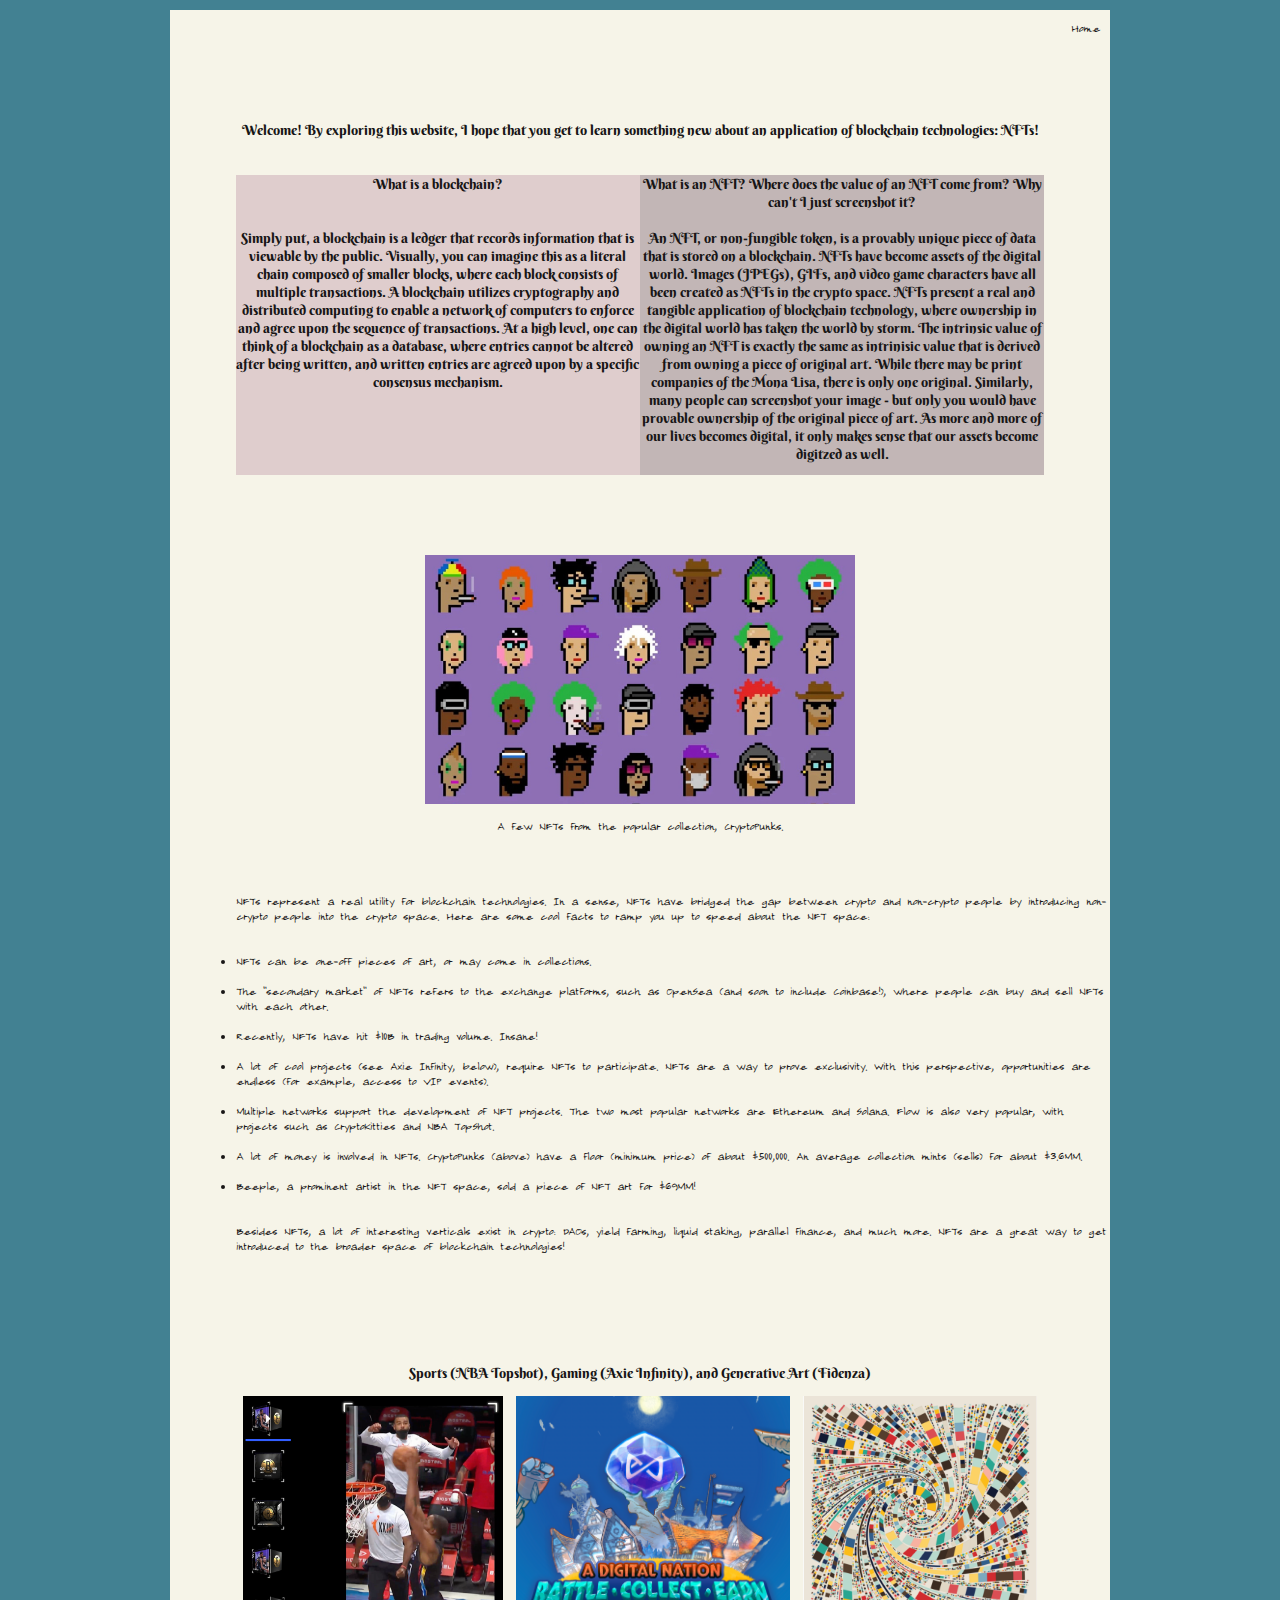
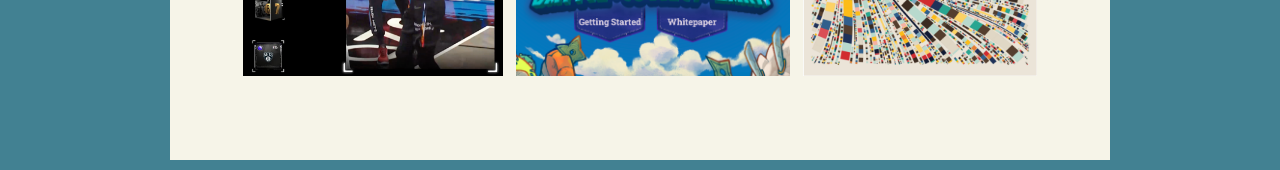
<file: index.html>
<!DOCTYPE html>
<html>
	<head>
		<title>Home: Learning About NFTs</title>
    <link href="css/styles.css" types="text/css" rel="stylesheet"/>
		<style></style>
		
    <meta charset="UTF-8">
    <meta name="description" content="Introduction TO Non-Fungible Tokens">
    <meta name="keywords" content="Crypto, Cryptocurrencies, Blockchain, NFT, NFTs, Non-Fungible Tokens">
    <meta name="author" content="Patrick Liu">
	</head>
	<body>
		<div id="page">

    <div class="menu-holder">
      <nav id="header-main-menu">
        <ul class="main-menu ">
          <li>
            <a href="index.html">Home</a>
          </li>
        </ul>
      </nav>
    </div>

    <br/><br/><br/>
    <div class ="center-container">
      Welcome! By exploring this website, I hope that you get to learn something new about an application of blockchain technologies: NFTs!
      <br/><br/><br/>
      <div class="row-container">
        <div class="left-column">
          What is a blockchain? 
          <br/><br/><br/>
          Simply put, a blockchain is a ledger that records information that is viewable by the public. Visually, you can imagine this as a literal chain composed of smaller blocks, where each block consists of multiple transactions. A blockchain utilizes cryptography and distributed computing to enable a network of computers to enforce and agree upon the sequence of transactions. At a high level, one can think of a blockchain as a database, where entries cannot be altered after being written, and written entries are agreed upon by a specific consensus mechanism.
        </div>
        <div class="right-column">
          What is an NFT? Where does the value of an NFT come from? Why can't I just screenshot it?

          <br/><br/>
          An NFT, or non-fungible token, is a provably unique piece of data that is stored on a blockchain. 
          NFTs have become assets of the digital world. 
          Images (JPEGs), GIFs, and video game characters have all been created as NFTs in the crypto space. 
          NFTs present a real and tangible application of blockchain technology, where ownership in the digital world has taken the world by storm. 
          The intrinsic value of owning an NFT is exactly the same as intrinisic value that is derived from owning a piece of original art. 
          While there may be print companies of the Mona Lisa, there is only one original. 
          Similarly, many people can screenshot your image - but only you would have provable ownership of the original piece of art. 
          As more and more of our lives becomes digital, it only makes sense that our assets become digitzed as well.
        </div>
      </div>  
    </div>

    <figure>
      <img class="center-image" src="images/cryptopunks_home.png" alt="" title=""/>
      <p>
        <figcaption class="center-text">
          A few NFTs from the popular collection, CryptoPunks.
        </figcaption>
      </p>
    </figure>

    <br/><br/><br/>
    <div class="left-aligned">
      NFTs represent a real utility for blockchain technologies. In a sense, NFTs have bridged the gap between crypto and non-crypto people by introducing non-crypto people into the crypto space.
      Here are some cool facts to ramp you up to speed about the NFT space:
      <br/><br/>
      <ul, class="left-aligned">
        <li>NFTs can be one-off pieces of art, or may come in collections.</li>
        <br/>
        <li>The "secondary market" of NFTs refers to the exchange platforms, such as OpenSea (and soon to include Coinbase!), where people can buy and sell NFTs with each other.</li>
        <br/>
        <li>Recently, NFTs have hit $10B in trading volume. Insane!</li>
        <br/>
        <li>A lot of cool projects (see Axie Infinity, below), require NFTs to participate. NFTs are a way to prove exclusivity. With this perspective, opportunities are endless (for example, access to VIP events).</li>
        <br/>
        <li>Multiple networks support the development of NFT projects. The two most popular networks are Ethereum and Solana. Flow is also very popular, with projects such as CryptoKitties and NBA TopShot.</li>
        <br/>
        <li>A lot of money is involved in NFTs. CryptoPunks (above) have a floor (minimum price) of about $500,000. An average collection mints (sells) for about $3.6MM.</li>
        <br/>
        <li>Beeple, a prominent artist in the NFT space, sold a piece of NFT art for $69MM!</li>
      </ul>

      <br/><br/>
      Besides NFTs, a lot of interesting verticals exist in crypto: DAOs, yield farming, liquid staking, parallel finance, and much more. NFTs are a great way to get introduced to the broader space of blockchain technologies!
    </div>

    <br/><br/><br/>
		<div class = "center-container">
      Sports (NBA Topshot), Gaming (Axie Infinity), and Generative Art (Fidenza)
			<p class="center-text">
				<img src="images/nba_topshot.png" alt="" title="" height="280"/>
				<img src="images/axie.png" alt="" title="" height="280" style="padding-left: 10px"/>
				<img id="norightpadding" src="images/fidenza.png" alt="" title="" height="280" style="padding-left: 10px"/>
      </p>
    </div>

		</div>
	</body>
</html>
</file>
<file: css/styles.css>
/* ------------------------------------------------------
    1. Global
------------------------------------------------------ */

    /* ------------------------------------------------------
        1.1. Fonts
    ------------------------------------------------------ */
    @import url('https://fonts.googleapis.com/css2?family=Long+Cang&family=Berkshire+Swash&display=swap');

        /* ------------------------------------------------------
            1.1.1. Header font - Open Sans
        ------------------------------------------------------ */
			
			/* https://css-tricks.com/snippets/css/using-font-face/ */
			@font-face {
                  font-family: "Open Sans";
                  font-weight: normal;
                  font-style: normal;
                  src: url("../fonts/Open-Sans/OpenSans-Regular.eot");
                  src: url("../fonts/Open-Sans/OpenSans-Regular.eot?#iefix") format("embedded-opentype"), url("../fonts/Open-Sans/OpenSans-Regular.woff") format("woff"), url("../fonts/Open-Sans/OpenSans-Regular.ttf") format("truetype");}

        /* ------------------------------------------------------
            1.1.1. Header font - Open Sans
        ------------------------------------------------------ */

		/* ------------------------------------------------------
            1.1.2. Text font - XXX
        ------------------------------------------------------ */

    /* ------------------------------------------------------
        1.2. General styles (Body + Lists)
    ------------------------------------------------------ */
    body {
      font-family:  'Long Cang', sans-serif;
      font-size: 90%;
      color: rgb(24, 22, 22);
      background-color: #428192;}
    
    /* page backdrop + margin setting */
    #page {
      max-width: 940px;
      min-width: 720px;
      margin: 10px auto 10px auto;
      
      border: 4px  #000;
      background-color: #f6f4e8;
      vertical-align: baseline;}
    
    .left-aligned {
      padding-left: 7%
    }

        /* ------------------------------------------------------
            1.2.1. Centering
        ------------------------------------------------------ */
        .center-image {
          display: block;
          margin-left: auto;
          margin-right: auto;
          width: 50%;
        }

        .center-container {
          text-align: center;
          font-family: 'Berkshire Swash';
          padding: 7%;
        }

        .center-text {
          text-align: center;}

        .center-2>h1, .center-2>p {
          text-align: center;}
        
        h1.center-text {
          font-family: 'Berkshire Swash', serif;
          font-size: 550%;}

        /* ------------------------------------------------------
            1.2.2. Media (Video and Images)
        ------------------------------------------------------ */
        .img-1 {
          margin: auto;
          width: 100%;}
        .img-2 {
          margin: auto;
          width: 30%;}
        .img-3 {
          margin: auto;
          width: 80;}

        .home-column {
          display: flex;
          flex-direction: column;
          flex-basis: 100%;
          flex: 1;
        }

        .row-container {
          display: flex;
          flex-wrap: wrap;
          flex-direction: row;
          justify-content: flex-start;
          align-items: stretch;
        }
        
        .left-column {
          order: 1;
          background: rgb(223, 205, 205);
          flex-basis: 100%;
          height: 300px
        }
        
        .right-column {
          order: 2;
          background: rgb(194, 182, 182);
          flex-basis: 100%;
          height: 300px;
        }
        
        @media screen and (min-width: 768px) {
          .row-container {
            flex-wrap: nowrap;
          }
          .left-column {
            order: 1;
          }
          .right-column {
            order: 2;
          }
        }
      
        /* } */

    /* ------------------------------------------------------
        1.3. Color scheme
    ------------------------------------------------------ */

        /* ------------------------------------------------------
            1.3.1. Blue (#4aa8fa) - Color scheme
        ------------------------------------------------------ */

        /* ------------------------------------------------------
            1.3.2. Pink (#fa5a88) - Color scheme
        ------------------------------------------------------ */

        /* ------------------------------------------------------
            1.3.2. Green (#) - Color scheme
        ------------------------------------------------------ */

    /* ------------------------------------------------------
        1.4. Typography
    ------------------------------------------------------ */
    
    /* ------------------------------------------------------
        1.5. Custom Class
    ------------------------------------------------------ */

    /* ------------------------------------------------------
        1.6. Icons Class (Inputs + Buttons)
    ------------------------------------------------------ */
    input[type="text"] {
      width: 120px;
      border: 1px solid #d6d6d6;
      padding: 2px;
      outline: none;}
    input[type="text"]:focus,
    input[type="text"]:hover {
      background-color: #d0e2f0;
      border: 1px solid #999999;}
    input[type="submit"] {
      border: 1px solid #006633;
      background-color: #009966;
      color: #ffffff;
      border-radius: 5px;
      padding: 5px;
      margin-top: 10px;}
    input[type="submit"]:hover {
      border: 1px solid #006633;
      background-color: #00CC33;
      color: #ffffff;
      cursor: pointer;}
    .submit {
      width: 310px;
      text-align: right;}
    .smlogo{
      height: 21.3px;
      width: 17px;}

/* ------------------------------------------------------
    2. Header
------------------------------------------------------ */
.title {
  float: left;
  width: 160px;
  clear: left;}

/* ------------------------------------------------------
    2. Sections
------------------------------------------------------ */

    /* ------------------------------------------------------
        2.1. Positioning
    ------------------------------------------------------ */

        /* ------------------------------------------------------
            2.1.1. Centering
        ------------------------------------------------------ */

        /* ------------------------------------------------------
            2.1.2. Media (Images + Video)
        ------------------------------------------------------ */


/* ------------------------------------------------------
    3. Footer
------------------------------------------------------ */
}

.menu-holder {
  float: right;
  max-width: 80%;
    position: fixed;
    text-align: center;
    height: 100%;
    background-color: #ffffff;
    right: -100%;
    top: 0;
    transition: right .3s ease;
    width: 100%;
    overflow: auto;
    max-width: 100%;
    z-index: 99;}     

ul {
  list-style-type: none;
  margin: 0;
  padding: 0;}

ul li {
  display: inline;
  padding: 10px;
  float: right;}

ul li a, 
ul a :hover, 
ul li a:focus, 
ul li a:active {
  border: none;
  text-decoration: none;
  color: inherit;}
</file>
